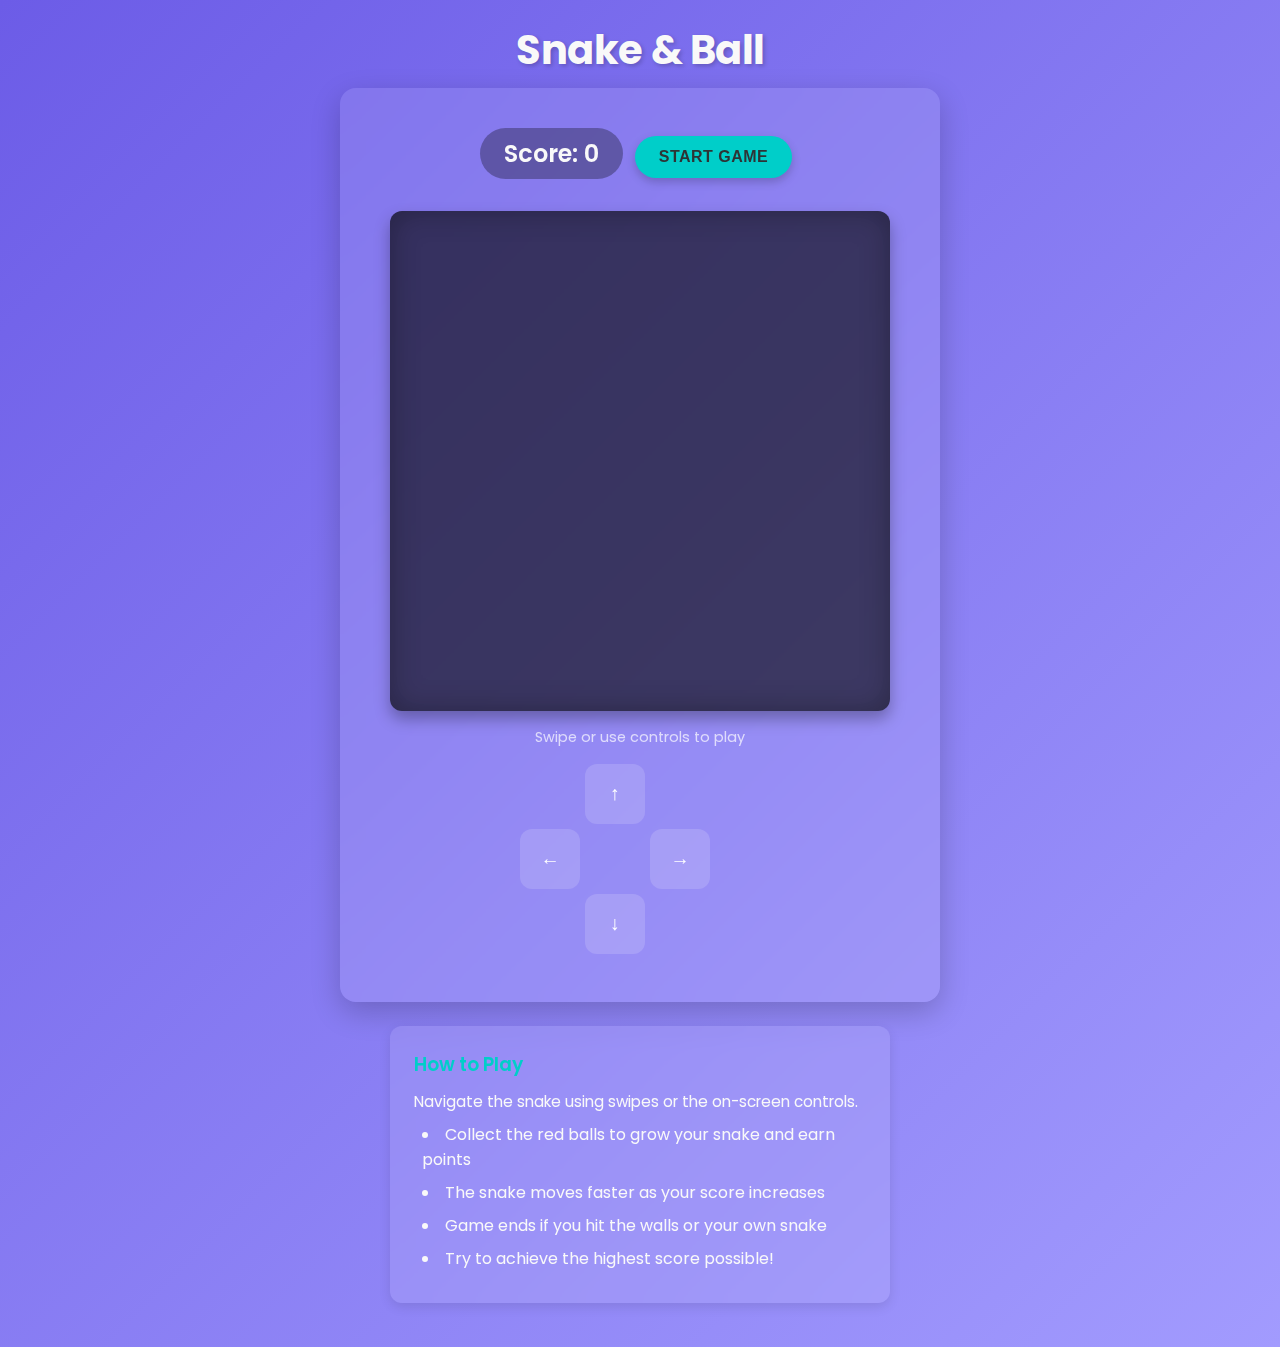
<file: index.html>
<!DOCTYPE html>
<html lang="en">
<head>
    <meta charset="UTF-8">
    <meta name="viewport" content="width=device-width, initial-scale=1.0, maximum-scale=1.0, user-scalable=no">
    <meta name="apple-mobile-web-app-capable" content="yes">
    <meta name="apple-mobile-web-app-status-bar-style" content="black-translucent">
    <title>Snake & Ball Game</title>
    <link rel="stylesheet" href="styles.css">
</head>
<body>
    <div class="game-wrapper">
        <h1 class="game-title">Snake & Ball</h1>
        
        <div class="container">
            <div id="score">Score: 0</div>
            <button id="start-btn" class="btn">Start Game</button>
            <div id="game-container" class="game-area">
                <div id="swipe-area"></div>
                <div id="pause-overlay" class="overlay">
                    <div class="overlay-content">
                        <h2>Game Paused</h2>
                        <button id="resume-btn" class="btn">Resume</button>
                    </div>
                </div>
                <div id="game-over" class="overlay">
                    <div class="overlay-content">
                        <h2>Game Over!</h2>
                        <div id="final-score">Score: 0</div>
                        <button id="restart-btn" class="btn">Play Again</button>
                    </div>
                </div>
            </div>
            
            <div class="keyboard-hint">
                <span>Swipe or use controls to play</span>
            </div>
            
            <div class="control-panel">
                <div id="d-pad" class="controls">
                    <button class="control-btn" id="up-btn" data-direction="up">↑</button>
                    <button class="control-btn" id="left-btn" data-direction="left">←</button>
                    <button class="control-btn" id="right-btn" data-direction="right">→</button>
                    <button class="control-btn" id="down-btn" data-direction="down">↓</button>
                </div>
            </div>
        </div>
        
        <div class="instructions">
            <h3>How to Play</h3>
            <p>Navigate the snake using swipes or the on-screen controls.</p>
            <ul>
                <li>Collect the red balls to grow your snake and earn points</li>
                <li>The snake moves faster as your score increases</li>
                <li>Game ends if you hit the walls or your own snake</li>
                <li>Try to achieve the highest score possible!</li>
            </ul>
        </div>
    </div>

    <script src="game.js"></script>
</body>
</html>
</file>
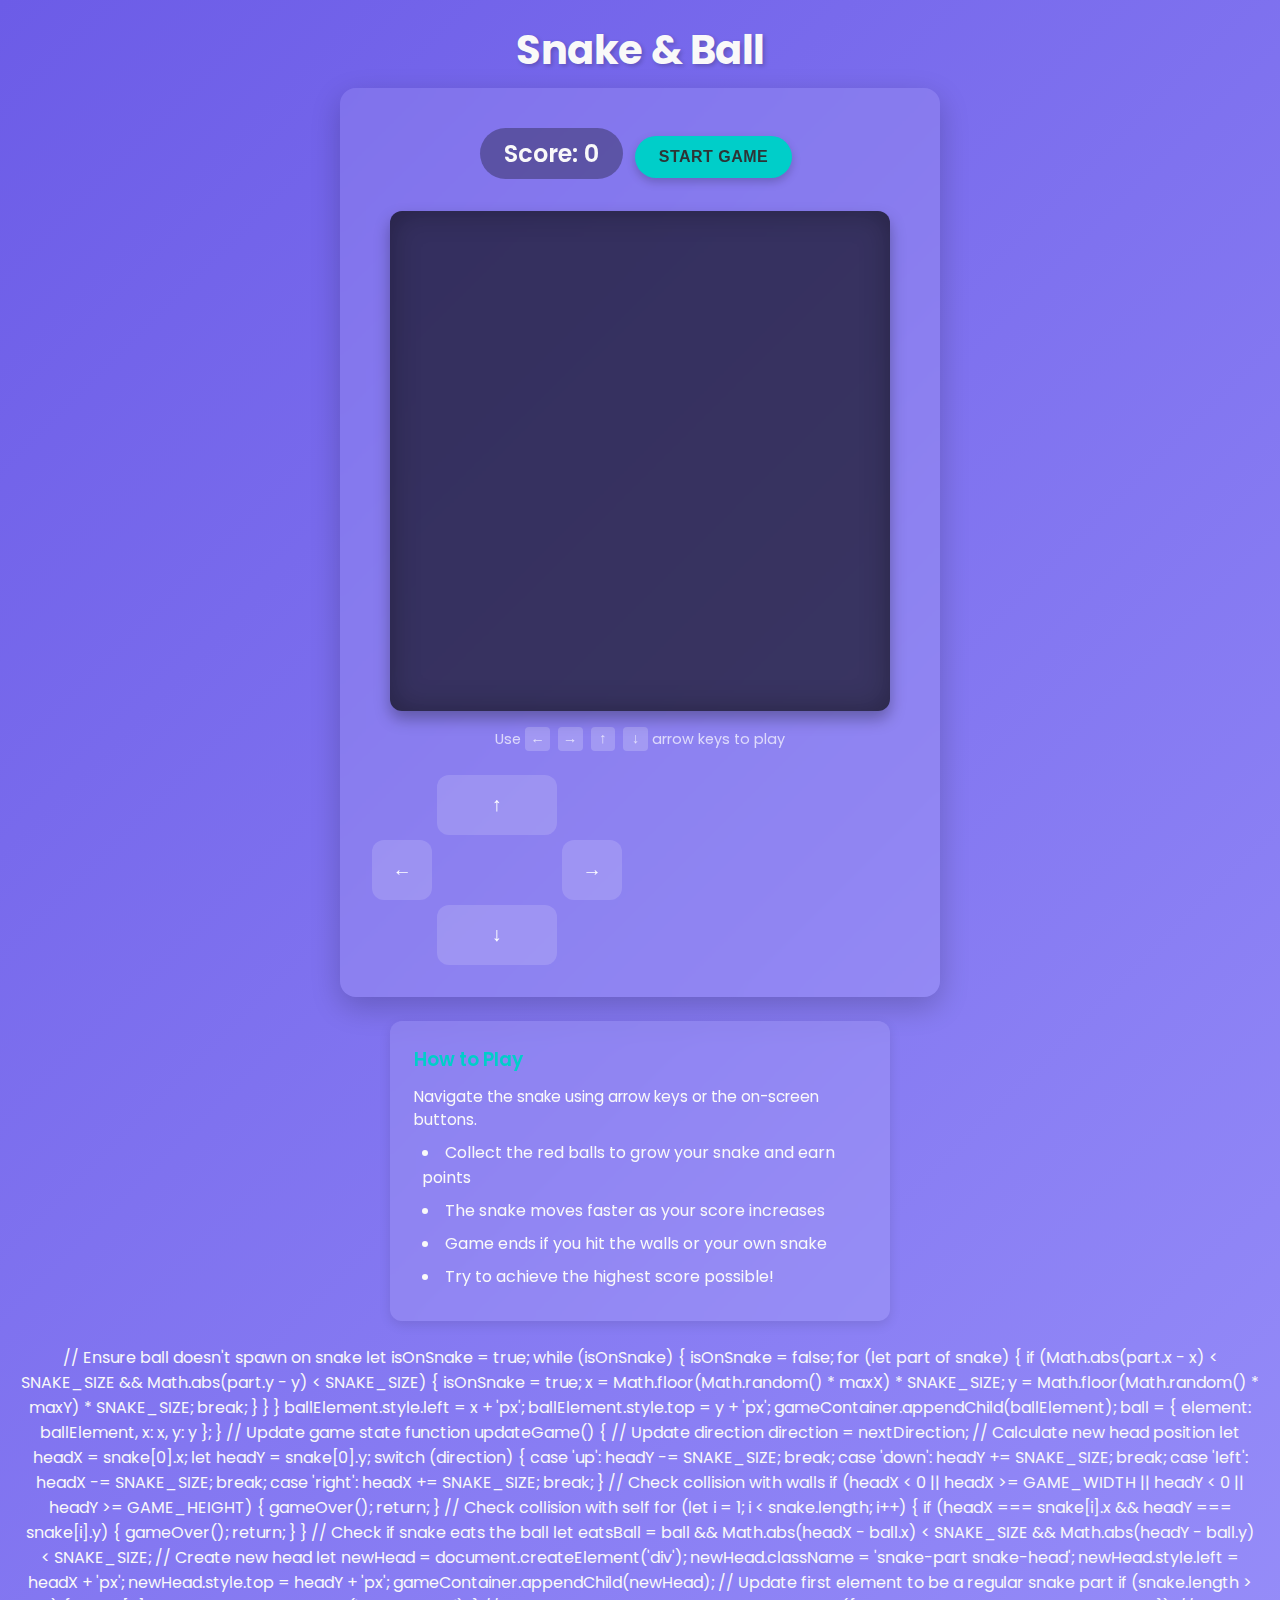
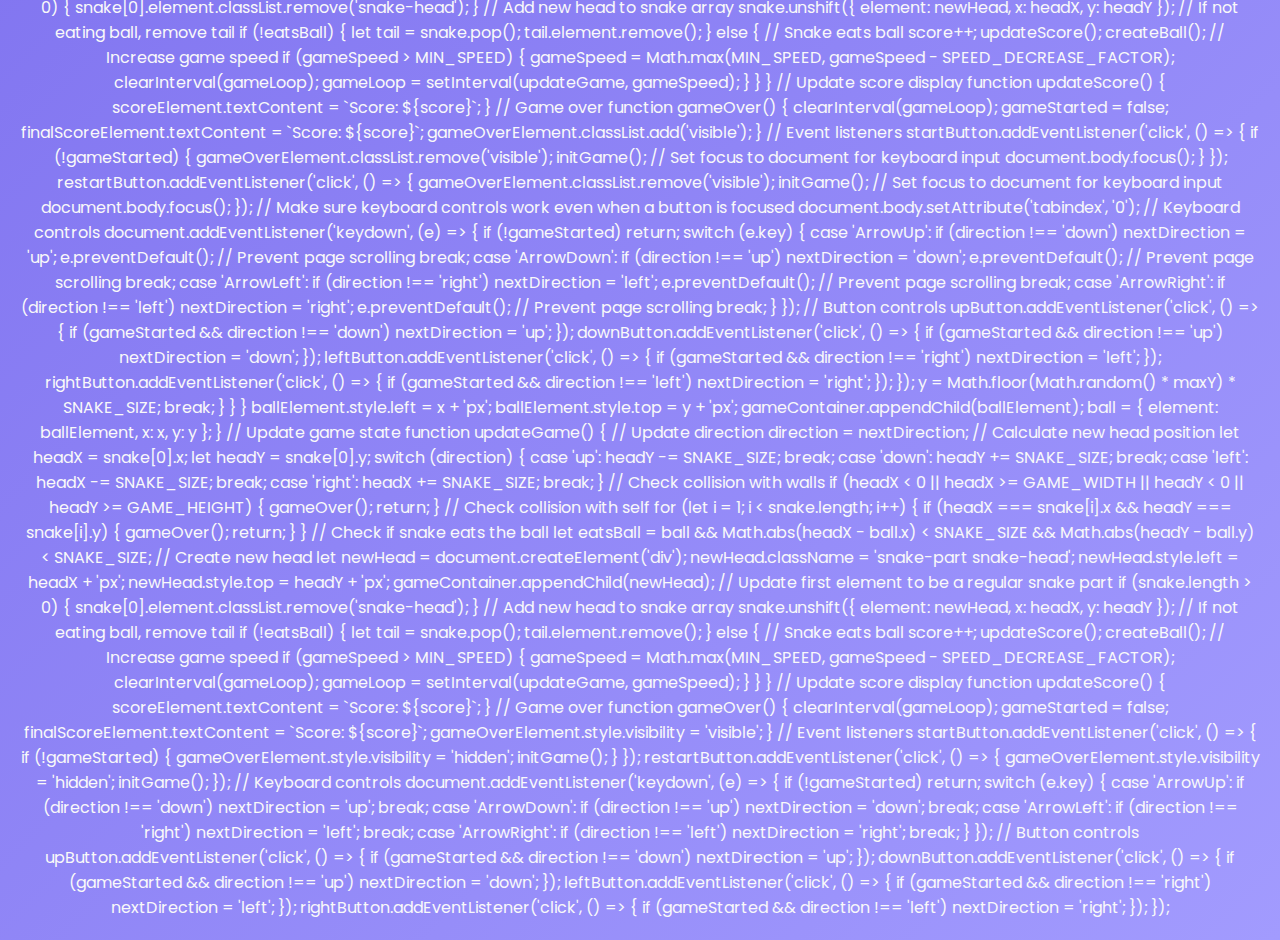
<file: snake-ball-game.html>
<!DOCTYPE html>
<html lang="en">
<head>
    <meta charset="UTF-8">
    <meta name="viewport" content="width=device-width, initial-scale=1.0">
    <title>Snake and Ball Game</title>
    <style>
        @import url('https://fonts.googleapis.com/css2?family=Poppins:wght@400;500;600;700&display=swap');
        
        :root {
            --primary: #6c5ce7;
            --primary-dark: #5549c2;
            --secondary: #00cec9;
            --danger: #ff7675;
            --success: #55efc4;
            --dark: #2d3436;
            --light: #f9f9f9;
            --grey: #b2bec3;
        }
        
        * {
            margin: 0;
            padding: 0;
            box-sizing: border-box;
        }
        
        body {
            font-family: 'Poppins', sans-serif;
            text-align: center;
            background: linear-gradient(135deg, #6c5ce7 0%, #a29bfe 100%);
            min-height: 100vh;
            margin: 0;
            padding: 20px;
            color: var(--light);
            display: flex;
            flex-direction: column;
            align-items: center;
            justify-content: center;
        }
        
        .game-title {
            font-size: 2.5rem;
            font-weight: 700;
            margin-bottom: 0.5rem;
            color: var(--light);
            text-shadow: 2px 2px 4px rgba(0, 0, 0, 0.2);
        }
        
        .container {
            background-color: rgba(255, 255, 255, 0.1);
            backdrop-filter: blur(10px);
            border-radius: 16px;
            padding: 2rem;
            box-shadow: 0 10px 30px rgba(0, 0, 0, 0.2);
            max-width: 600px;
            width: 100%;
        }
        
        #game-container {
            position: relative;
            width: 100%;
            aspect-ratio: 1/1;
            max-width: 500px;
            margin: 1rem auto;
            background-color: rgba(0, 0, 0, 0.6);
            border-radius: 12px;
            overflow: hidden;
            box-shadow: 0 8px 16px rgba(0, 0, 0, 0.3), inset 0 0 30px rgba(0, 0, 0, 0.3);
        }
        
        #score {
            font-size: 1.5rem;
            margin: 0.5rem 0 1rem;
            color: var(--light);
            font-weight: 600;
            display: inline-block;
            background-color: rgba(0, 0, 0, 0.3);
            padding: 0.5rem 1.5rem;
            border-radius: 30px;
        }
        
        .btn {
            padding: 0.75rem 1.5rem;
            font-size: 1rem;
            font-weight: 600;
            background-color: var(--secondary);
            color: var(--dark);
            border: none;
            border-radius: 50px;
            cursor: pointer;
            margin: 0.5rem;
            transition: all 0.2s ease;
            box-shadow: 0 4px 10px rgba(0, 0, 0, 0.2);
            letter-spacing: 0.5px;
            text-transform: uppercase;
        }
        
        .btn:hover {
            transform: translateY(-2px);
            box-shadow: 0 6px 12px rgba(0, 0, 0, 0.3);
            background-color: #01dfda;
        }
        
        .btn:active {
            transform: translateY(1px);
            box-shadow: 0 2px 6px rgba(0, 0, 0, 0.3);
        }
        
        .stop-btn {
            background-color: var(--danger);
            color: white;
        }
        
        .stop-btn:hover {
            background-color: #ff6b6b;
        }
        
        .snake-part {
            position: absolute;
            width: 20px;
            height: 20px;
            background-color: var(--success);
            border-radius: 6px;
            box-shadow: 0 0 10px rgba(85, 239, 196, 0.5);
            transition: background-color 0.2s;
        }
        
        .snake-head {
            background-color: #1dd1a1;
            border-radius: 8px;
            box-shadow: 0 0 15px rgba(85, 239, 196, 0.7);
        }
        
        .ball {
            position: absolute;
            width: 15px;
            height: 15px;
            background-color: var(--danger);
            border-radius: 50%;
            box-shadow: 0 0 15px rgba(255, 118, 117, 0.7);
            animation: pulse 1.5s infinite;
        }
        
        @keyframes pulse {
            0% {
                transform: scale(1);
                box-shadow: 0 0 15px rgba(255, 118, 117, 0.7);
            }
            50% {
                transform: scale(1.05);
                box-shadow: 0 0 20px rgba(255, 118, 117, 0.9);
            }
            100% {
                transform: scale(1);
                box-shadow: 0 0 15px rgba(255, 118, 117, 0.7);
            }
        }
        
        #game-over {
            position: absolute;
            top: 0;
            left: 0;
            width: 100%;
            height: 100%;
            background: rgba(45, 52, 54, 0.85);
            backdrop-filter: blur(5px);
            color: white;
            display: flex;
            flex-direction: column;
            justify-content: center;
            align-items: center;
            font-size: 2.5rem;
            font-weight: 700;
            visibility: hidden;
            opacity: 0;
            transition: opacity 0.5s;
            z-index: 100;
            border-radius: 12px;
        }
        
        #game-over.visible {
            visibility: visible;
            opacity: 1;
        }
        
        #final-score {
            font-size: 1.5rem;
            margin: 1rem 0;
            color: var(--secondary);
        }
        
        #restart-btn {
            background-color: var(--danger);
            color: white;
        }
        
        #restart-btn:hover {
            background-color: #ff6b6b;
        }
        
        .controls {
            display: grid;
            grid-template-columns: 60px 120px 60px;
            grid-template-rows: 60px 60px 60px;
            grid-template-areas:
                ". up ."
                "left center right"
                ". down .";
            gap: 5px;
            margin-top: 1.5rem;
        }
        
        .control-btn {
            width: 100%;
            height: 100%;
            background-color: rgba(255, 255, 255, 0.15);
            color: white;
            border: none;
            border-radius: 12px;
            cursor: pointer;
            font-weight: bold;
            transition: all 0.2s;
            display: flex;
            align-items: center;
            justify-content: center;
            font-size: 1.2rem;
        }
        
        .control-btn:hover {
            background-color: rgba(255, 255, 255, 0.25);
        }
        
        .control-btn:active {
            background-color: rgba(255, 255, 255, 0.35);
            transform: scale(0.95);
        }
        
        #up-btn { grid-area: up; }
        #left-btn { grid-area: left; }
        #right-btn { grid-area: right; }
        #down-btn { grid-area: down; }
        
        .instructions {
            background-color: rgba(255, 255, 255, 0.1);
            backdrop-filter: blur(10px);
            border-radius: 12px;
            padding: 1.5rem;
            margin: 1.5rem auto;
            max-width: 500px;
            width: 100%;
            text-align: left;
            box-shadow: 0 4px 12px rgba(0, 0, 0, 0.1);
        }
        
        .instructions h3 {
            color: var(--secondary);
            margin-bottom: 0.75rem;
            font-weight: 600;
        }
        
        .instructions p {
            color: var(--light);
            margin-bottom: 0.5rem;
            font-size: 0.95rem;
            line-height: 1.5;
        }
        
        .instructions ul {
            list-style-position: inside;
            padding-left: 0.5rem;
        }
        
        .instructions li {
            margin-bottom: 0.5rem;
        }
        
        .keyboard-hint {
            display: flex;
            align-items: center;
            justify-content: center;
            margin-top: 0.5rem;
            font-size: 0.9rem;
            color: rgba(255, 255, 255, 0.7);
        }
        
        .key {
            display: inline-block;
            background-color: rgba(255, 255, 255, 0.2);
            padding: 0.25rem 0.5rem;
            border-radius: 4px;
            margin: 0 0.25rem;
            font-family: monospace;
            font-weight: bold;
        }
        
        @media (max-width: 768px) {
            .game-title {
                font-size: 2rem;
            }
            
            .container {
                padding: 1rem;
            }
            
            .controls {
                grid-template-columns: 50px 100px 50px;
                grid-template-rows: 50px 50px 50px;
            }
            
            .control-btn {
                font-size: 1rem;
                border-radius: 8px;
            }
        }
    </style>
</head>
<body>
    <h1 class="game-title">Snake & Ball</h1>
    
    <div class="container">
        <div id="score">Score: 0</div>
        <button id="start-btn" class="btn">Start Game</button>
        <div id="game-container">
            <div id="game-over">
                Game Over!
                <div id="final-score">Score: 0</div>
                <button id="restart-btn" class="btn">Play Again</button>
            </div>
        </div>
        
        <div class="keyboard-hint">
            Use <span class="key">←</span> <span class="key">→</span> <span class="key">↑</span> <span class="key">↓</span> arrow keys to play
        </div>
        
        <div class="controls">
            <button class="control-btn" id="up-btn">↑</button>
            <button class="control-btn" id="left-btn">←</button>
            <button class="control-btn" id="right-btn">→</button>
            <button class="control-btn" id="down-btn">↓</button>
        </div>
    </div>
    
    <div class="instructions">
        <h3>How to Play</h3>
        <p>Navigate the snake using arrow keys or the on-screen buttons.</p>
        <ul>
            <li>Collect the red balls to grow your snake and earn points</li>
            <li>The snake moves faster as your score increases</li>
            <li>Game ends if you hit the walls or your own snake</li>
            <li>Try to achieve the highest score possible!</li>
        </ul>
    </div>

    <script>
        document.addEventListener('DOMContentLoaded', () => {
            // Game constants
            const GAME_WIDTH = 500;
            const GAME_HEIGHT = 500;
            const SNAKE_SIZE = 20;
            const BALL_SIZE = 15;
            const INITIAL_SNAKE_LENGTH = 3;
            const INITIAL_SPEED = 120; // ms
            const MIN_SPEED = 60; // Fastest speed the game will reach
            const SPEED_DECREASE_FACTOR = 2; // How much faster the game gets per ball

            // Game variables
            let gameContainer = document.getElementById('game-container');
            let scoreElement = document.getElementById('score');
            let finalScoreElement = document.getElementById('final-score');
            let gameOverElement = document.getElementById('game-over');
            let startButton = document.getElementById('start-btn');
            let restartButton = document.getElementById('restart-btn');
            
            // Control buttons
            let upButton = document.getElementById('up-btn');
            let downButton = document.getElementById('down-btn');
            let leftButton = document.getElementById('left-btn');
            let rightButton = document.getElementById('right-btn');
            
            let snake = [];
            let direction = 'right';
            let nextDirection = 'right';
            let gameLoop;
            let ball = null;
            let score = 0;
            let gameStarted = false;
            let gameSpeed = INITIAL_SPEED;

            // Initialize the game
            function initGame() {
                clearGameElements();
                
                // Create initial snake
                snake = [];
                for (let i = 0; i < INITIAL_SNAKE_LENGTH; i++) {
                    let snakePart = document.createElement('div');
                    snakePart.className = i === 0 ? 'snake-part snake-head' : 'snake-part';
                    snakePart.style.left = (100 - i * SNAKE_SIZE) + 'px';
                    snakePart.style.top = '100px';
                    gameContainer.appendChild(snakePart);
                    
                    snake.push({
                        element: snakePart,
                        x: 100 - i * SNAKE_SIZE,
                        y: 100
                    });
                }
                
                // Reset game variables
                direction = 'right';
                nextDirection = 'right';
                score = 0;
                gameSpeed = INITIAL_SPEED;
                updateScore();
                
                // Create first ball
                createBall();
                
                // Start game loop
                gameLoop = setInterval(updateGame, gameSpeed);
                gameStarted = true;
                
                // Update button text to "STOP GAME"
                startButton.textContent = "STOP GAME";
                startButton.classList.add('stop-btn');
                
                // Focus on the game container for keyboard controls
                gameContainer.focus();
            }
            
            // Stop the game
            function stopGame() {
                clearInterval(gameLoop);
                gameStarted = false;
                
                // Reset button text to "Start Game"
                startButton.textContent = "Start Game";
                startButton.classList.remove('stop-btn');
            }
            
            // Clear all game elements
            function clearGameElements() {
                // Remove all snake parts and ball
                gameContainer.querySelectorAll('.snake-part, .ball').forEach(element => {
                    element.remove();
                });
            }
            
            // Create a new ball at a random position
            function createBall() {
                // Remove existing ball if any
                if (ball && ball.element) {
                    ball.element.remove();
                }
                
                // Create new ball element
                let ballElement = document.createElement('div');
                ballElement.className = 'ball';
                
                // Calculate random position (adjusted to grid)
                let maxX = Math.floor((GAME_WIDTH - BALL_SIZE) / SNAKE_SIZE);
                let maxY = Math.floor((GAME_HEIGHT - BALL_SIZE) / SNAKE_SIZE);
                
                let x = Math.floor(Math.random() * maxX) * SNAKE_SIZE;
                let y = Math.floor(Math.random() * maxY) * SNAKE_SIZE;
                
                // Ensure ball doesn't spawn on snake
                let isOnSnake = true;
                while (isOnSnake) {
                    isOnSnake = false;
                    for (let part of snake) {
                        if (Math.abs(part.x - x) < SNAKE_SIZE && Math.abs(part.y - y) < SNAKE_SIZE) {
                            isOnSnake = true;
                            x = Math.floor(Math.random() * maxX) * SNAKE_SIZE;
                            y = Math.floor(Math.random() * maxY) * SNAKE_SIZE;
                            break;
                        }
                    }
                }
                
                ballElement.style.left = x + 'px';
                ballElement.style.top = y + 'px';
                
                gameContainer.appendChild(ballElement);
                
                ball = {
                    element: ballElement,
                    x: x,
                    y: y
                };
            }
            
            // Update game state
            function updateGame() {
                // Update direction
                direction = nextDirection;
                
                // Calculate new head position
                let headX = snake[0].x;
                let headY = snake[0].y;
                
                switch (direction) {
                    case 'up': headY -= SNAKE_SIZE; break;
                    case 'down': headY += SNAKE_SIZE; break;
                    case 'left': headX -= SNAKE_SIZE; break;
                    case 'right': headX += SNAKE_SIZE; break;
                }
                
                // Check collision with walls
                if (headX < 0 || headX >= GAME_WIDTH || headY < 0 || headY >= GAME_HEIGHT) {
                    gameOver();
                    return;
                }
                
                // Check collision with self
                for (let i = 1; i < snake.length; i++) {
                    if (headX === snake[i].x && headY === snake[i].y) {
                        gameOver();
                        return;
                    }
                }
                
                // Check if snake eats the ball
                let eatsBall = ball && Math.abs(headX - ball.x) < SNAKE_SIZE && Math.abs(headY - ball.y) < SNAKE_SIZE;
                
                // Create new head
                let newHead = document.createElement('div');
                newHead.className = 'snake-part snake-head';
                newHead.style.left = headX + 'px';
                newHead.style.top = headY + 'px';
                gameContainer.appendChild(newHead);
                
                // Update first element to be a regular snake part
                if (snake.length > 0) {
                    snake[0].element.classList.remove('snake-head');
                }
                
                // Add new head to snake array
                snake.unshift({
                    element: newHead,
                    x: headX,
                    y: headY
                });
                
                // If not eating ball, remove tail
                if (!eatsBall) {
                    let tail = snake.pop();
                    tail.element.remove();
                } else {
                    // Snake eats ball
                    score++;
                    updateScore();
                    createBall();
                    
                    // Increase game speed
                    if (gameSpeed > MIN_SPEED) {
                        gameSpeed = Math.max(MIN_SPEED, gameSpeed - SPEED_DECREASE_FACTOR);
                        clearInterval(gameLoop);
                        gameLoop = setInterval(updateGame, gameSpeed);
                    }
                }
            }
            
            // Update score display
            function updateScore() {
                scoreElement.textContent = `Score: ${score}`;
            }
            
            // Game over
            function gameOver() {
                clearInterval(gameLoop);
                gameStarted = false;
                finalScoreElement.textContent = `Score: ${score}`;
                gameOverElement.classList.add('visible');
                
                // Reset button text
                startButton.textContent = "Start Game";
                startButton.classList.remove('stop-btn');
            }
            
            // Event listeners
            startButton.addEventListener('click', () => {
                if (!gameStarted) {
                    gameOverElement.classList.remove('visible');
                    initGame();
                    
                    // Set focus to document for keyboard input
                    document.body.focus();
                } else {
                    // Stop the game if it's already running
                    stopGame();
                }
            });
            
            restartButton.addEventListener('click', () => {
                gameOverElement.classList.remove('visible');
                initGame();
                
                // Set focus to document for keyboard input
                document.body.focus();
            });
            
            // Make sure keyboard controls work even when a button is focused
            document.body.setAttribute('tabindex', '0');
            
            // Keyboard controls
            document.addEventListener('keydown', (e) => {
                if (!gameStarted) return;
                
                switch (e.key) {
                    case 'ArrowUp':
                        if (direction !== 'down') nextDirection = 'up';
                        e.preventDefault(); // Prevent page scrolling
                        break;
                    case 'ArrowDown':
                        if (direction !== 'up') nextDirection = 'down';
                        e.preventDefault(); // Prevent page scrolling
                        break;
                    case 'ArrowLeft':
                        if (direction !== 'right') nextDirection = 'left';
                        e.preventDefault(); // Prevent page scrolling
                        break;
                    case 'ArrowRight':
                        if (direction !== 'left') nextDirection = 'right';
                        e.preventDefault(); // Prevent page scrolling
                        break;
                    case ' ': // Space bar to pause/resume
                        if (gameStarted) {
                            stopGame();
                        } else {
                            initGame();
                        }
                        e.preventDefault();
                        break;
                }
            });
            
            // Button controls
            upButton.addEventListener('click', () => {
                if (gameStarted && direction !== 'down') nextDirection = 'up';
            });
            
            downButton.addEventListener('click', () => {
                if (gameStarted && direction !== 'up') nextDirection = 'down';
            });
            
            leftButton.addEventListener('click', () => {
                if (gameStarted && direction !== 'right') nextDirection = 'left';
            });
            
            rightButton.addEventListener('click', () => {
                if (gameStarted && direction !== 'left') nextDirection = 'right';
            });
        });
    </script>
                
                // Ensure ball doesn't spawn on snake
                let isOnSnake = true;
                while (isOnSnake) {
                    isOnSnake = false;
                    for (let part of snake) {
                        if (Math.abs(part.x - x) < SNAKE_SIZE && Math.abs(part.y - y) < SNAKE_SIZE) {
                            isOnSnake = true;
                            x = Math.floor(Math.random() * maxX) * SNAKE_SIZE;
                            y = Math.floor(Math.random() * maxY) * SNAKE_SIZE;
                            break;
                        }
                    }
                }
                
                ballElement.style.left = x + 'px';
                ballElement.style.top = y + 'px';
                
                gameContainer.appendChild(ballElement);
                
                ball = {
                    element: ballElement,
                    x: x,
                    y: y
                };
            }
            
            // Update game state
            function updateGame() {
                // Update direction
                direction = nextDirection;
                
                // Calculate new head position
                let headX = snake[0].x;
                let headY = snake[0].y;
                
                switch (direction) {
                    case 'up': headY -= SNAKE_SIZE; break;
                    case 'down': headY += SNAKE_SIZE; break;
                    case 'left': headX -= SNAKE_SIZE; break;
                    case 'right': headX += SNAKE_SIZE; break;
                }
                
                // Check collision with walls
                if (headX < 0 || headX >= GAME_WIDTH || headY < 0 || headY >= GAME_HEIGHT) {
                    gameOver();
                    return;
                }
                
                // Check collision with self
                for (let i = 1; i < snake.length; i++) {
                    if (headX === snake[i].x && headY === snake[i].y) {
                        gameOver();
                        return;
                    }
                }
                
                // Check if snake eats the ball
                let eatsBall = ball && Math.abs(headX - ball.x) < SNAKE_SIZE && Math.abs(headY - ball.y) < SNAKE_SIZE;
                
                // Create new head
                let newHead = document.createElement('div');
                newHead.className = 'snake-part snake-head';
                newHead.style.left = headX + 'px';
                newHead.style.top = headY + 'px';
                gameContainer.appendChild(newHead);
                
                // Update first element to be a regular snake part
                if (snake.length > 0) {
                    snake[0].element.classList.remove('snake-head');
                }
                
                // Add new head to snake array
                snake.unshift({
                    element: newHead,
                    x: headX,
                    y: headY
                });
                
                // If not eating ball, remove tail
                if (!eatsBall) {
                    let tail = snake.pop();
                    tail.element.remove();
                } else {
                    // Snake eats ball
                    score++;
                    updateScore();
                    createBall();
                    
                    // Increase game speed
                    if (gameSpeed > MIN_SPEED) {
                        gameSpeed = Math.max(MIN_SPEED, gameSpeed - SPEED_DECREASE_FACTOR);
                        clearInterval(gameLoop);
                        gameLoop = setInterval(updateGame, gameSpeed);
                    }
                }
            }
            
            // Update score display
            function updateScore() {
                scoreElement.textContent = `Score: ${score}`;
            }
            
            // Game over
            function gameOver() {
                clearInterval(gameLoop);
                gameStarted = false;
                finalScoreElement.textContent = `Score: ${score}`;
                gameOverElement.classList.add('visible');
            }
            
            // Event listeners
            startButton.addEventListener('click', () => {
                if (!gameStarted) {
                    gameOverElement.classList.remove('visible');
                    initGame();
                    
                    // Set focus to document for keyboard input
                    document.body.focus();
                }
            });
            
            restartButton.addEventListener('click', () => {
                gameOverElement.classList.remove('visible');
                initGame();
                
                // Set focus to document for keyboard input
                document.body.focus();
            });
            
            // Make sure keyboard controls work even when a button is focused
            document.body.setAttribute('tabindex', '0');
            
            // Keyboard controls
            document.addEventListener('keydown', (e) => {
                if (!gameStarted) return;
                
                switch (e.key) {
                    case 'ArrowUp':
                        if (direction !== 'down') nextDirection = 'up';
                        e.preventDefault(); // Prevent page scrolling
                        break;
                    case 'ArrowDown':
                        if (direction !== 'up') nextDirection = 'down';
                        e.preventDefault(); // Prevent page scrolling
                        break;
                    case 'ArrowLeft':
                        if (direction !== 'right') nextDirection = 'left';
                        e.preventDefault(); // Prevent page scrolling
                        break;
                    case 'ArrowRight':
                        if (direction !== 'left') nextDirection = 'right';
                        e.preventDefault(); // Prevent page scrolling
                        break;
                }
            });
            
            // Button controls
            upButton.addEventListener('click', () => {
                if (gameStarted && direction !== 'down') nextDirection = 'up';
            });
            
            downButton.addEventListener('click', () => {
                if (gameStarted && direction !== 'up') nextDirection = 'down';
            });
            
            leftButton.addEventListener('click', () => {
                if (gameStarted && direction !== 'right') nextDirection = 'left';
            });
            
            rightButton.addEventListener('click', () => {
                if (gameStarted && direction !== 'left') nextDirection = 'right';
            });
        });
    </script>
</body>
</html>y = Math.floor(Math.random() * maxY) * SNAKE_SIZE;
                            break;
                        }
                    }
                }
                
                ballElement.style.left = x + 'px';
                ballElement.style.top = y + 'px';
                
                gameContainer.appendChild(ballElement);
                
                ball = {
                    element: ballElement,
                    x: x,
                    y: y
                };
            }
            
            // Update game state
            function updateGame() {
                // Update direction
                direction = nextDirection;
                
                // Calculate new head position
                let headX = snake[0].x;
                let headY = snake[0].y;
                
                switch (direction) {
                    case 'up': headY -= SNAKE_SIZE; break;
                    case 'down': headY += SNAKE_SIZE; break;
                    case 'left': headX -= SNAKE_SIZE; break;
                    case 'right': headX += SNAKE_SIZE; break;
                }
                
                // Check collision with walls
                if (headX < 0 || headX >= GAME_WIDTH || headY < 0 || headY >= GAME_HEIGHT) {
                    gameOver();
                    return;
                }
                
                // Check collision with self
                for (let i = 1; i < snake.length; i++) {
                    if (headX === snake[i].x && headY === snake[i].y) {
                        gameOver();
                        return;
                    }
                }
                
                // Check if snake eats the ball
                let eatsBall = ball && Math.abs(headX - ball.x) < SNAKE_SIZE && Math.abs(headY - ball.y) < SNAKE_SIZE;
                
                // Create new head
                let newHead = document.createElement('div');
                newHead.className = 'snake-part snake-head';
                newHead.style.left = headX + 'px';
                newHead.style.top = headY + 'px';
                gameContainer.appendChild(newHead);
                
                // Update first element to be a regular snake part
                if (snake.length > 0) {
                    snake[0].element.classList.remove('snake-head');
                }
                
                // Add new head to snake array
                snake.unshift({
                    element: newHead,
                    x: headX,
                    y: headY
                });
                
                // If not eating ball, remove tail
                if (!eatsBall) {
                    let tail = snake.pop();
                    tail.element.remove();
                } else {
                    // Snake eats ball
                    score++;
                    updateScore();
                    createBall();
                    
                    // Increase game speed
                    if (gameSpeed > MIN_SPEED) {
                        gameSpeed = Math.max(MIN_SPEED, gameSpeed - SPEED_DECREASE_FACTOR);
                        clearInterval(gameLoop);
                        gameLoop = setInterval(updateGame, gameSpeed);
                    }
                }
            }
            
            // Update score display
            function updateScore() {
                scoreElement.textContent = `Score: ${score}`;
            }
            
            // Game over
            function gameOver() {
                clearInterval(gameLoop);
                gameStarted = false;
                finalScoreElement.textContent = `Score: ${score}`;
                gameOverElement.style.visibility = 'visible';
            }
            
            // Event listeners
            startButton.addEventListener('click', () => {
                if (!gameStarted) {
                    gameOverElement.style.visibility = 'hidden';
                    initGame();
                }
            });
            
            restartButton.addEventListener('click', () => {
                gameOverElement.style.visibility = 'hidden';
                initGame();
            });
            
            // Keyboard controls
            document.addEventListener('keydown', (e) => {
                if (!gameStarted) return;
                
                switch (e.key) {
                    case 'ArrowUp':
                        if (direction !== 'down') nextDirection = 'up';
                        break;
                    case 'ArrowDown':
                        if (direction !== 'up') nextDirection = 'down';
                        break;
                    case 'ArrowLeft':
                        if (direction !== 'right') nextDirection = 'left';
                        break;
                    case 'ArrowRight':
                        if (direction !== 'left') nextDirection = 'right';
                        break;
                }
            });
            
            // Button controls
            upButton.addEventListener('click', () => {
                if (gameStarted && direction !== 'down') nextDirection = 'up';
            });
            
            downButton.addEventListener('click', () => {
                if (gameStarted && direction !== 'up') nextDirection = 'down';
            });
            
            leftButton.addEventListener('click', () => {
                if (gameStarted && direction !== 'right') nextDirection = 'left';
            });
            
            rightButton.addEventListener('click', () => {
                if (gameStarted && direction !== 'left') nextDirection = 'right';
            });
        });
    </script>
</body>
</html>
</file>
<file: styles.css>
@import url('https://fonts.googleapis.com/css2?family=Poppins:wght@400;500;600;700&display=swap');

:root {
    --primary: #6c5ce7;
    --primary-dark: #5549c2;
    --secondary: #00cec9;
    --danger: #ff7675;
    --success: #55efc4;
    --dark: #2d3436;
    --light: #f9f9f9;
    --grey: #b2bec3;
}

* {
    margin: 0;
    padding: 0;
    box-sizing: border-box;
    -webkit-tap-highlight-color: transparent;
    touch-action: manipulation;
}

body {
    font-family: 'Poppins', sans-serif;
    text-align: center;
    background: linear-gradient(135deg, #6c5ce7 0%, #a29bfe 100%);
    min-height: 100vh;
    margin: 0;
    padding: 0;
    color: var(--light);
    overscroll-behavior: none;
    overflow-x: hidden;
}

.game-wrapper {
    display: flex;
    flex-direction: column;
    align-items: center;
    justify-content: flex-start;
    min-height: 100vh;
    padding: 20px;
    touch-action: none;
    -webkit-user-select: none;
    user-select: none;
    max-width: 100%;
    margin: 0 auto;
}

.game-title {
    font-size: 2.5rem;
    font-weight: 700;
    margin-bottom: 0.5rem;
    color: var(--light);
    text-shadow: 2px 2px 4px rgba(0, 0, 0, 0.2);
}

.container {
    background-color: rgba(255, 255, 255, 0.1);
    backdrop-filter: blur(10px);
    border-radius: 16px;
    padding: 2rem;
    box-shadow: 0 10px 30px rgba(0, 0, 0, 0.2);
    max-width: 600px;
    width: 100%;
    margin: 0 auto;
}

.game-area {
    position: relative;
    width: 100%;
    aspect-ratio: 1/1;
    max-width: 500px;
    margin: 1rem auto;
    background-color: rgba(0, 0, 0, 0.6);
    border-radius: 12px;
    overflow: hidden;
    box-shadow: 0 8px 16px rgba(0, 0, 0, 0.3), inset 0 0 30px rgba(0, 0, 0, 0.3);
    touch-action: none;
}

#swipe-area {
    position: absolute;
    top: 0;
    left: 0;
    width: 100%;
    height: 100%;
    z-index: 10;
    touch-action: none;
    background-color: transparent;
}

#score {
    font-size: 1.5rem;
    margin: 0.5rem 0 1rem;
    color: var(--light);
    font-weight: 600;
    display: inline-block;
    background-color: rgba(0, 0, 0, 0.3);
    padding: 0.5rem 1.5rem;
    border-radius: 30px;
}

.btn {
    padding: 0.75rem 1.5rem;
    font-size: 1rem;
    font-weight: 600;
    background-color: var(--secondary);
    color: var(--dark);
    border: none;
    border-radius: 50px;
    cursor: pointer;
    margin: 0.5rem;
    transition: all 0.2s ease;
    box-shadow: 0 4px 10px rgba(0, 0, 0, 0.2);
    letter-spacing: 0.5px;
    text-transform: uppercase;
    -webkit-appearance: none;
    -moz-appearance: none;
    appearance: none;
}

.btn:hover, .btn:focus {
    transform: translateY(-2px);
    box-shadow: 0 6px 12px rgba(0, 0, 0, 0.3);
    background-color: #01dfda;
    outline: none;
}

.btn:active {
    transform: translateY(1px);
    box-shadow: 0 2px 6px rgba(0, 0, 0, 0.3);
}

.stop-btn {
    background-color: var(--danger);
    color: white;
}

.stop-btn:hover, .stop-btn:focus {
    background-color: #ff6b6b;
}

.snake-part {
    position: absolute;
    background-color: var(--success);
    border-radius: 6px;
    box-shadow: 0 0 10px rgba(85, 239, 196, 0.5);
    transition: background-color 0.2s;
}

.snake-head {
    background-color: #1dd1a1;
    border-radius: 8px;
    box-shadow: 0 0 15px rgba(85, 239, 196, 0.7);
}

.ball {
    position: absolute;
    background-color: var(--danger);
    border-radius: 50%;
    box-shadow: 0 0 15px rgba(255, 118, 117, 0.7);
    animation: pulse 1.5s infinite;
}

@keyframes pulse {
    0% {
        transform: scale(1);
        box-shadow: 0 0 15px rgba(255, 118, 117, 0.7);
    }
    50% {
        transform: scale(1.05);
        box-shadow: 0 0 20px rgba(255, 118, 117, 0.9);
    }
    100% {
        transform: scale(1);
        box-shadow: 0 0 15px rgba(255, 118, 117, 0.7);
    }
}

.overlay {
    position: absolute;
    top: 0;
    left: 0;
    width: 100%;
    height: 100%;
    background: rgba(45, 52, 54, 0.85);
    backdrop-filter: blur(5px);
    color: white;
    display: flex;
    flex-direction: column;
    justify-content: center;
    align-items: center;
    font-size: 2rem;
    font-weight: 700;
    opacity: 0;
    transition: opacity 0.3s;
    z-index: 100;
    border-radius: 12px;
    visibility: hidden;
    touch-action: none;
}

.overlay.visible {
    visibility: visible;
    opacity: 1;
}

.overlay-content {
    text-align: center;
    padding: 1rem;
}

.overlay h2 {
    margin-bottom: 1rem;
    color: white;
    font-size: 2rem;
}

#final-score {
    font-size: 1.5rem;
    margin: 1rem 0;
    color: var(--secondary);
}

#restart-btn {
    background-color: var(--danger);
    color: white;
    margin-top: 1rem;
}

#restart-btn:hover, #restart-btn:focus {
    background-color: #ff6b6b;
}

.control-panel {
    margin: 1rem auto;
    max-width: 240px;
    width: 100%;
}

.controls {
    display: grid;
    grid-template-columns: 60px 60px 60px;
    grid-template-rows: 60px 60px 60px;
    grid-template-areas:
        ". up ."
        "left center right"
        ". down .";
    gap: 5px;
}

.control-btn {
    width: 100%;
    height: 100%;
    background-color: rgba(255, 255, 255, 0.15);
    color: white;
    border: none;
    border-radius: 12px;
    cursor: pointer;
    font-weight: bold;
    transition: all 0.2s;
    display: flex;
    align-items: center;
    justify-content: center;
    font-size: 1.2rem;
    -webkit-tap-highlight-color: transparent;
    touch-action: manipulation;
}

.control-btn:active, .control-btn.active {
    background-color: rgba(255, 255, 255, 0.35);
    transform: scale(0.95);
}

#up-btn { grid-area: up; }
#left-btn { grid-area: left; }
#right-btn { grid-area: right; }
#down-btn { grid-area: down; }

.instructions {
    background-color: rgba(255, 255, 255, 0.1);
    backdrop-filter: blur(10px);
    border-radius: 12px;
    padding: 1.5rem;
    margin: 1.5rem auto;
    max-width: 500px;
    width: 100%;
    text-align: left;
    box-shadow: 0 4px 12px rgba(0, 0, 0, 0.1);
}

.instructions h3 {
    color: var(--secondary);
    margin-bottom: 0.75rem;
    font-weight: 600;
}

.instructions p {
    color: var(--light);
    margin-bottom: 0.5rem;
    font-size: 0.95rem;
    line-height: 1.5;
}

.instructions ul {
    list-style-position: inside;
    padding-left: 0.5rem;
}

.instructions li {
    margin-bottom: 0.5rem;
}

.keyboard-hint {
    display: flex;
    align-items: center;
    justify-content: center;
    margin-top: 0.5rem;
    font-size: 0.9rem;
    color: rgba(255, 255, 255, 0.7);
}

@media (max-width: 768px) {
    .game-title {
        font-size: 2rem;
        margin-top: 1rem;
    }
    
    .container {
        padding: 1rem;
        border-radius: 12px;
    }
    
    .btn {
        padding: 0.6rem 1.2rem;
        font-size: 0.9rem;
    }
    
    .controls {
        grid-template-columns: 55px 55px 55px;
        grid-template-rows: 55px 55px 55px;
    }
    
    .control-btn {
        border-radius: 10px;
    }
    
    .instructions {
        padding: 1rem;
        margin: 1rem auto;
    }
}

@media (max-width: 320px) {
    .game-title {
        font-size: 1.7rem;
    }
    
    .controls {
        grid-template-columns: 45px 45px 45px;
        grid-template-rows: 45px 45px 45px;
    }
}
</file>
